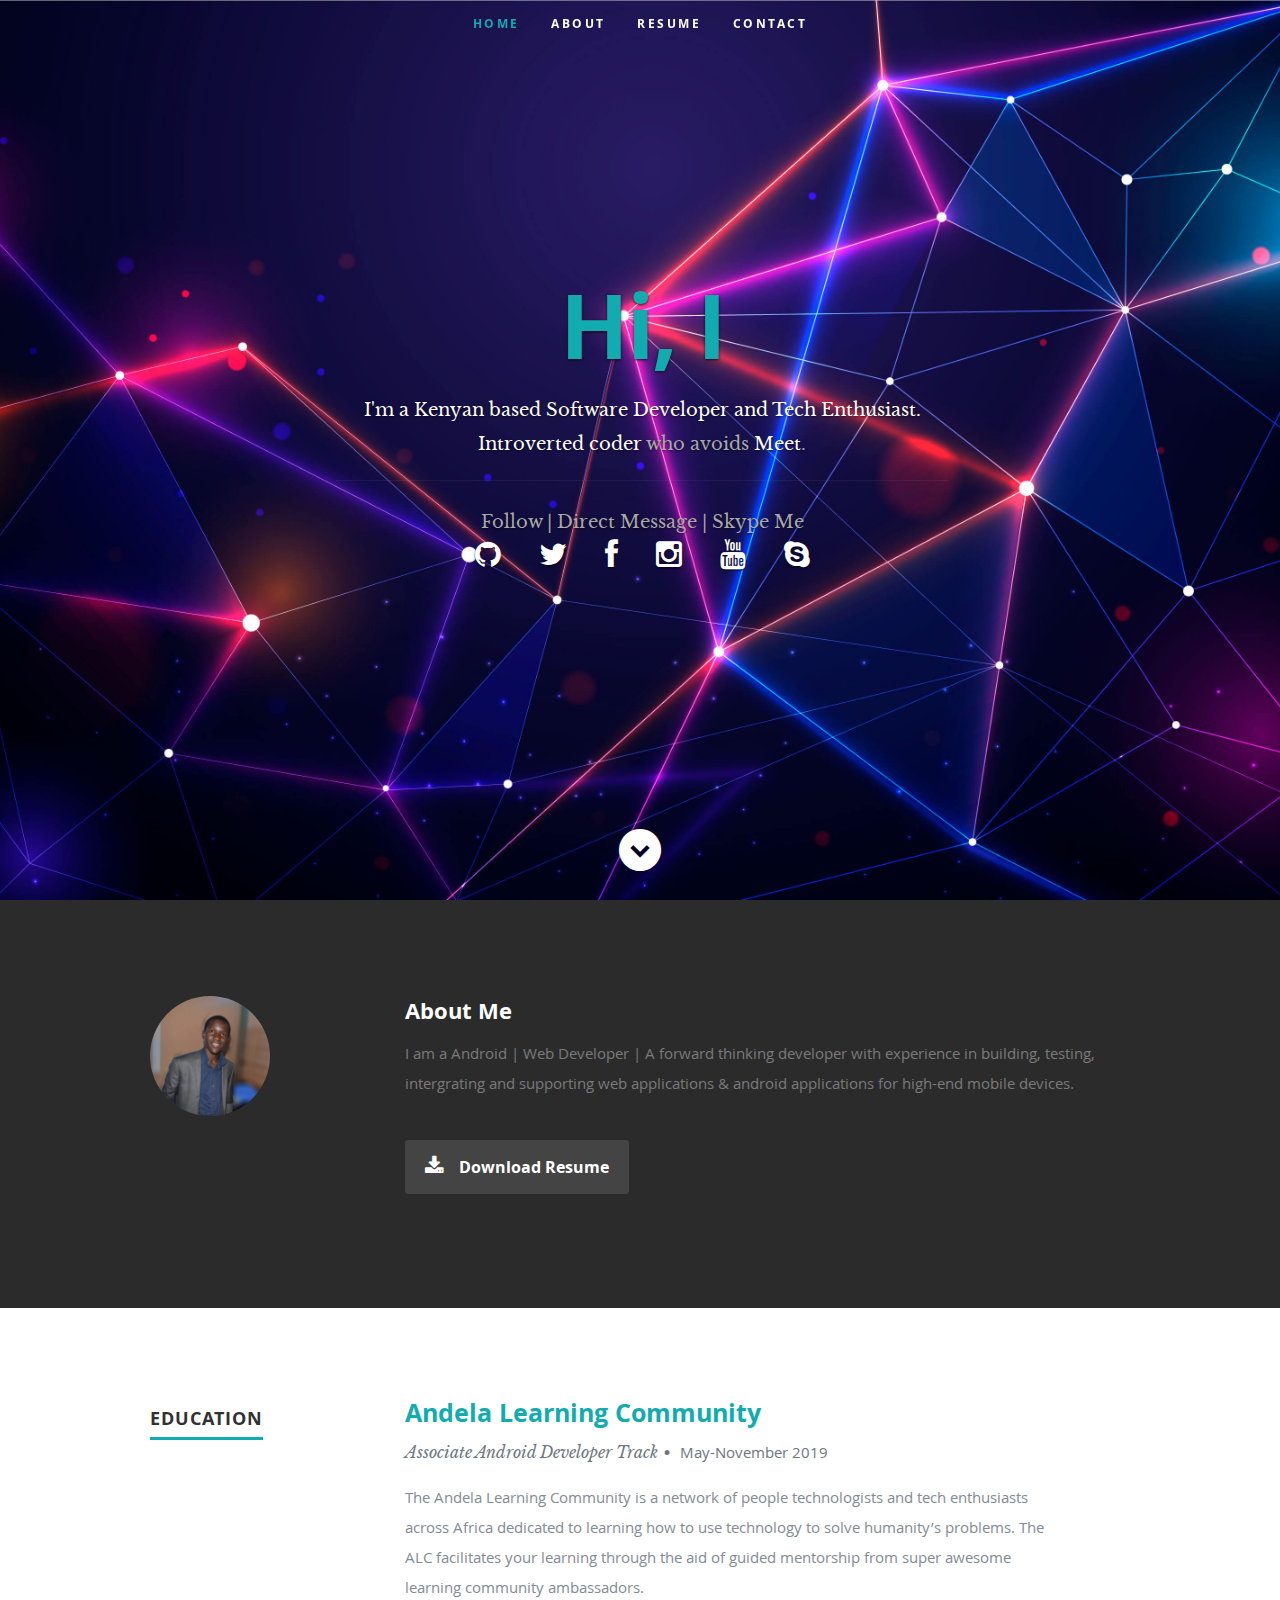
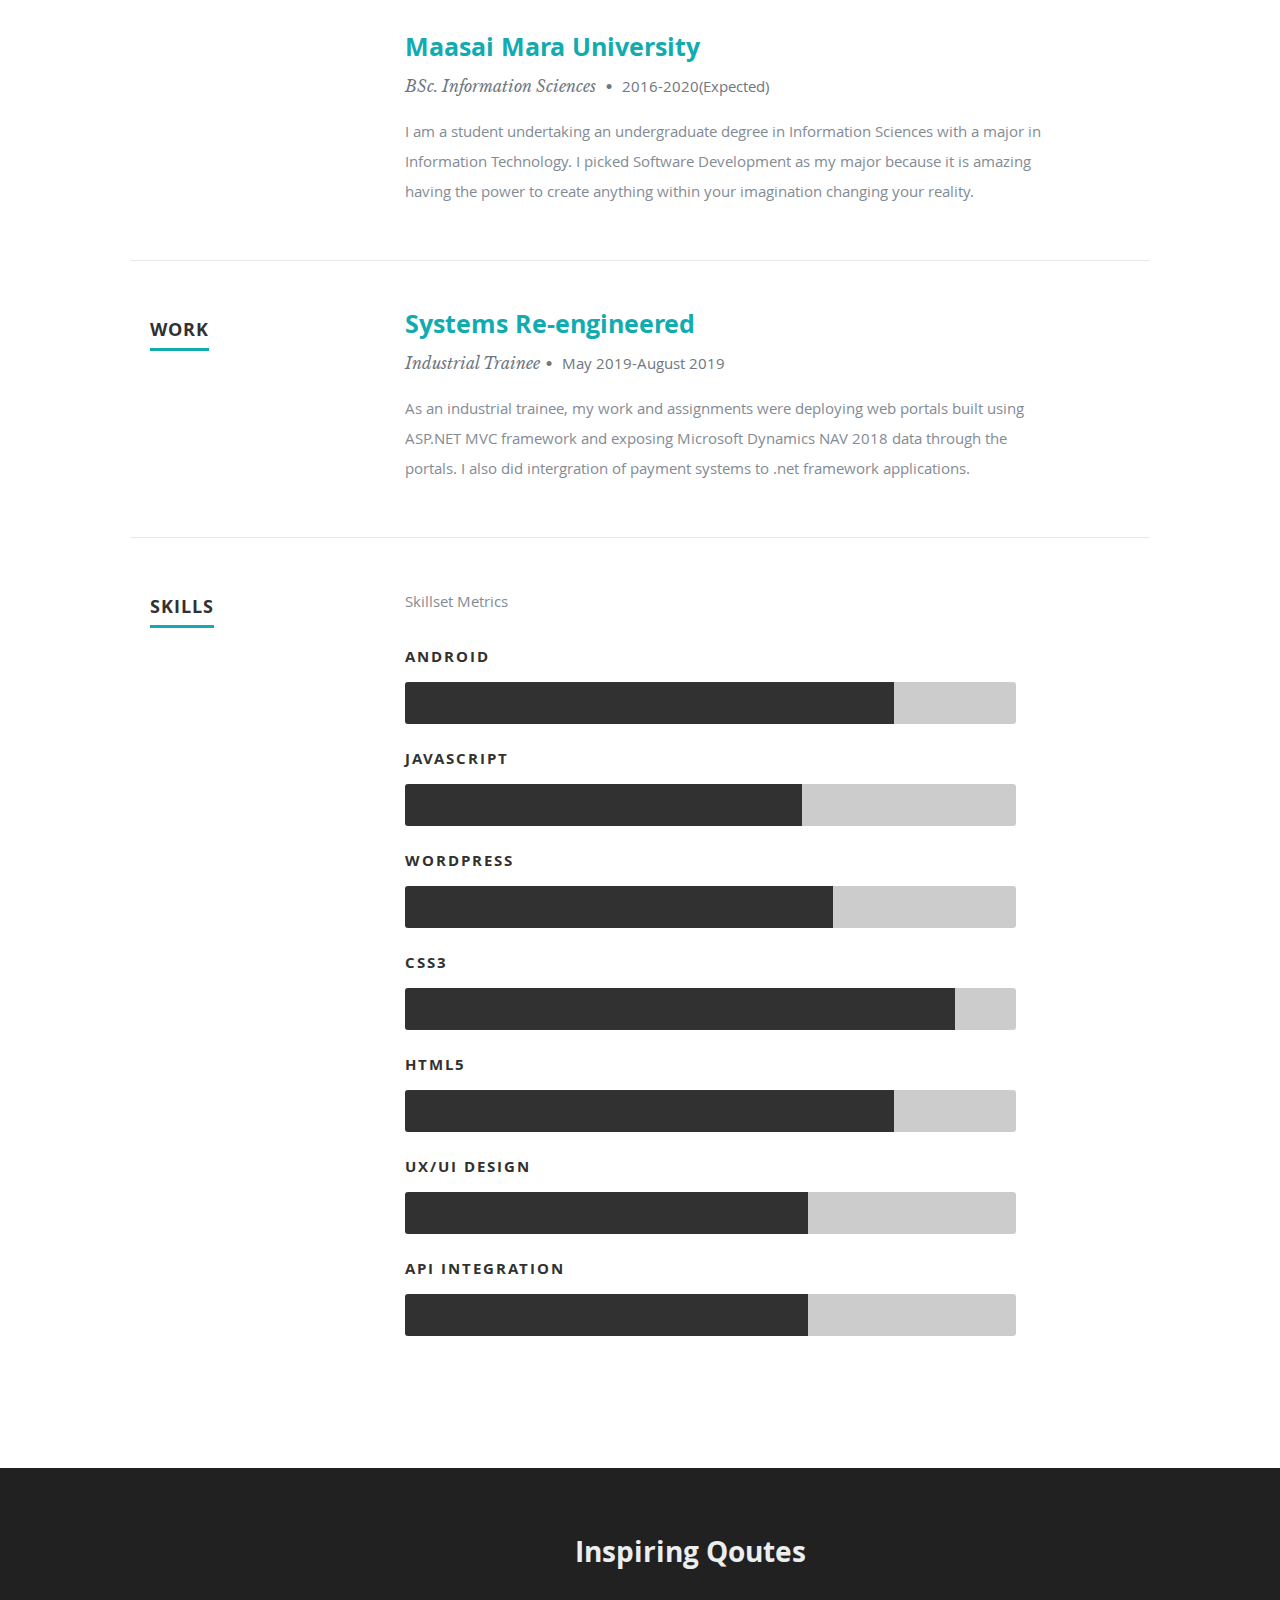
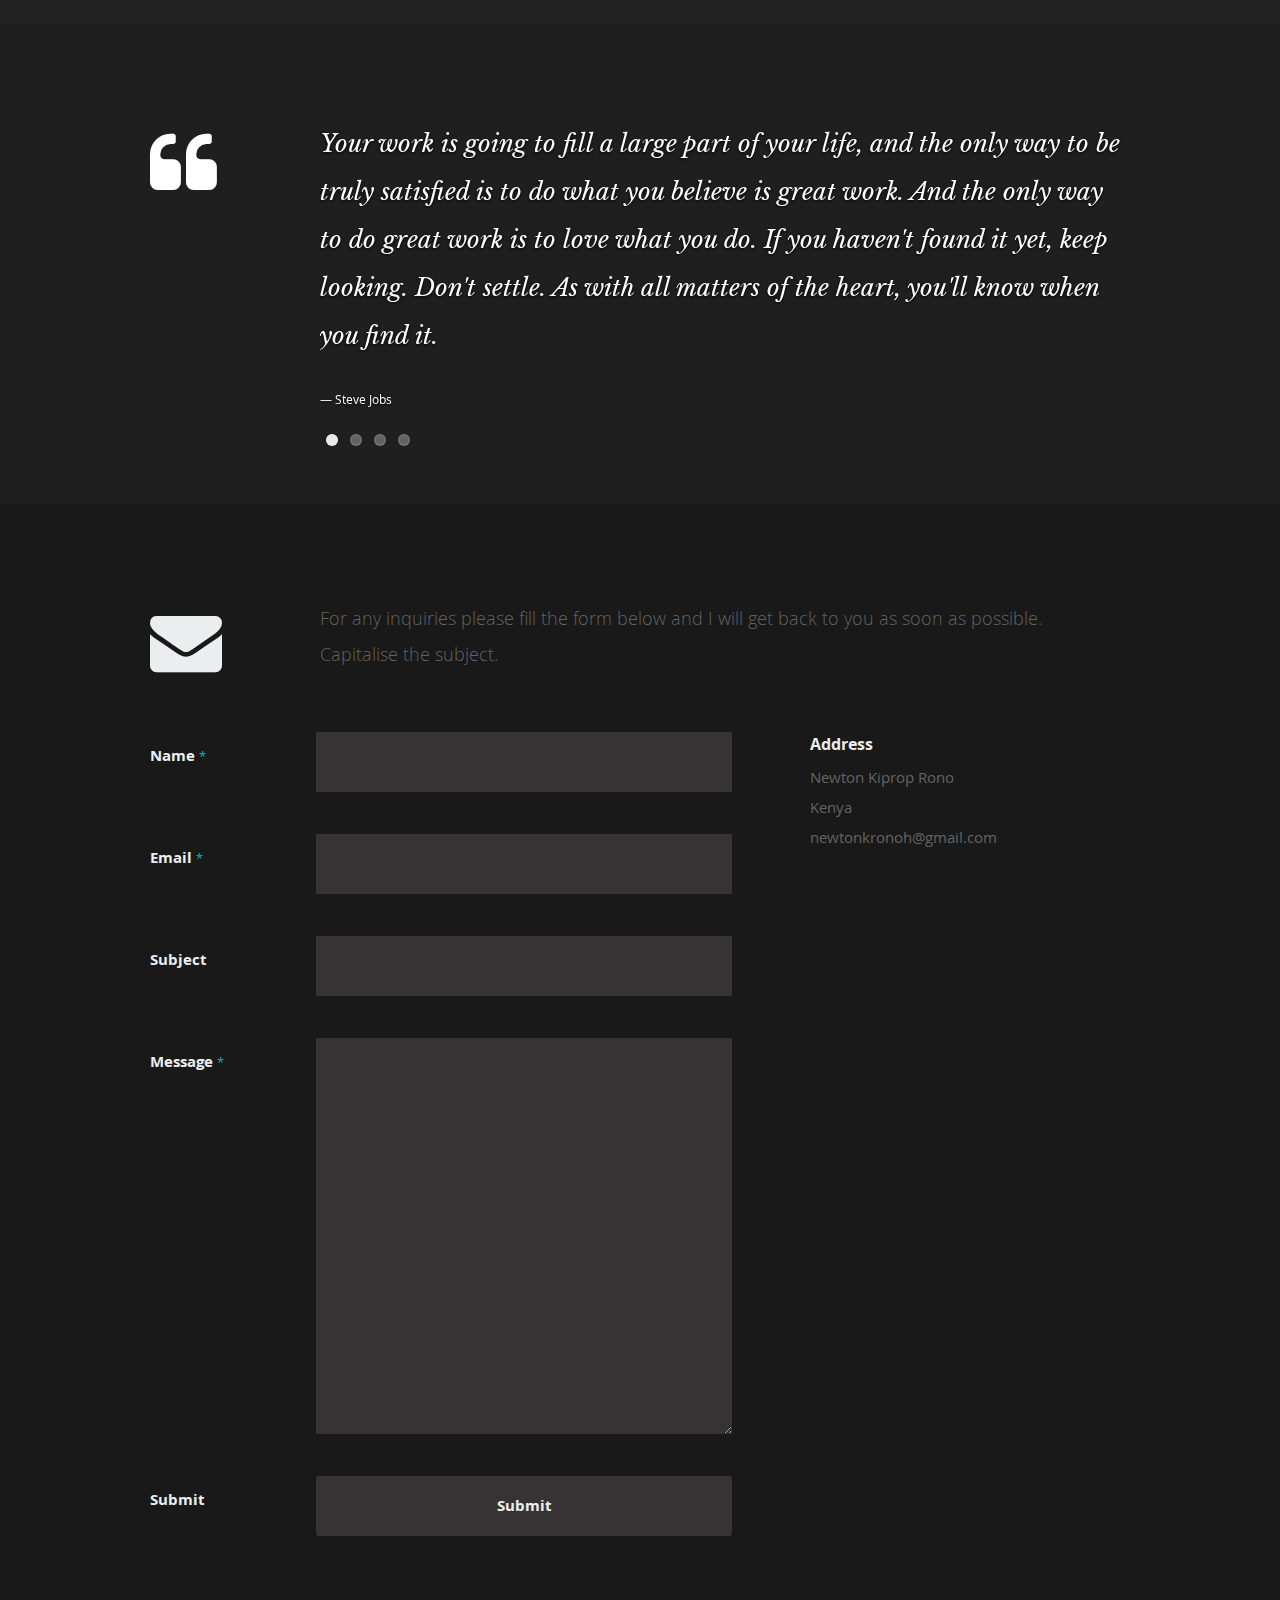
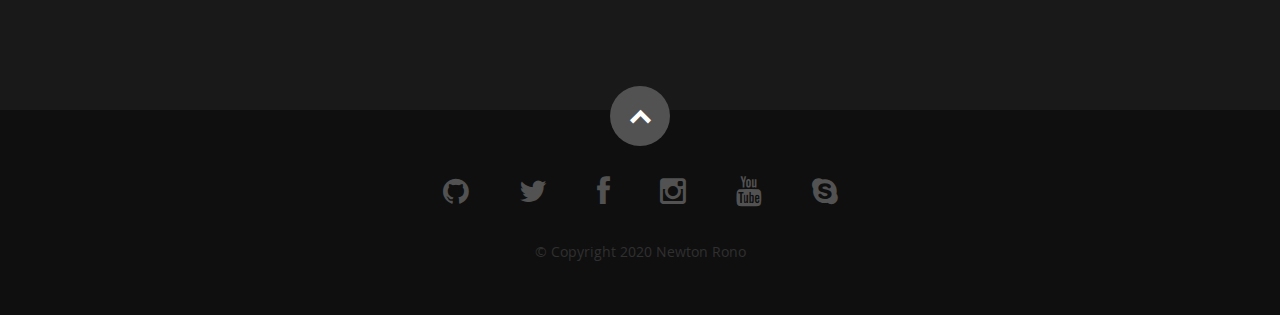
<file: index.html>
<!DOCTYPE html>



<!--[if lt IE 8 ]><html class="no-js ie ie7" lang="en"> <![endif]-->
<!--[if IE 8 ]><html class="no-js ie ie8" lang="en"> <![endif]-->
<!--[if (gte IE 8)|!(IE)]><!--><html class="no-js" lang="en"> <!--<![endif]-->
<head>

	<script data-ad-client="ca-pub-9925540514972759" async src="https://pagead2.googlesyndication.com/pagead/js/adsbygoogle.js"></script>

   <!--- Basic Page Needs
   ================================================== -->
   <meta charset="utf-8">
	<title>NewtonRono</title>
	<meta name="description" content="">
	<meta name="author" content="">

   <!-- Mobile Specific Metas
   ================================================== -->
	<meta name="viewport" content="width=device-width, initial-scale=1, maximum-scale=1">

	<!-- CSS
    ================================================== -->
   <link rel="stylesheet" href="css/default.css">
	<link rel="stylesheet" href="css/layout.css">
   <link rel="stylesheet" href="css/media-queries.css">
   <link rel="stylesheet" href="css/magnific-popup.css">

   <!-- Script
   ================================================== -->
	<script src="js/modernizr.js">


		
	</script>

   <!-- Favicons
	================================================== -->
	<link rel="shortcut icon" href="mylogo.png" >

</head>

<body>

   <!-- Header
   ================================================== -->
   <header id="home">
      <nav id="nav-wrap">

         <a class="mobile-btn" href="#nav-wrap" title="Show navigation">Show navigation</a>
	      <a class="mobile-btn" href="#" title="Hide navigation">Hide navigation</a>

         <ul id="nav" class="nav">
            <li class="current"><a class="smoothscroll" href="#home">Home</a></li>
            <li><a class="smoothscroll" href="#about">About</a></li>
	         <li><a class="smoothscroll" href="#resume">Resume</a></li>
            <li><a class="smoothscroll" href="#contact">Contact</a></li>
         </ul> <!-- end #nav -->

      </nav> <!-- end #nav-wrap -->
                                                
      <div class="row banner">
<!--         <div id="large-header" class="large-header">-->
<!--         <canvas id="demo-canvas"> </canvas>-->

         <div class="banner-text">


            <h1>
  <a href="" class="responsive-headline" data-period="2000" data-type='[ "Hi, I am Newton Rono", "I am a Software Developer.", "A Tech Enthusiast." ]'>
    <span class="wrap"></span>
  </a>
</h1>
             <h3> <span>I'm a Kenyan based</span> <span> Software Developer</span>  <span>and Tech Enthusiast.</span><br>
             <a class="smoothscroll" href="#about">Introverted coder</a>
            who avoids <a class="smoothscroll" href="#about">Meet</a>.</h3>
            <hr/>
            <ul class="social">
            	<h3>Follow | Direct Message | Skype Me</h3>
               <li><a href="http://www.github.com/NewtonRono"><i class="fa fa-github"></i></a></li>
               <li><a href="http://www.twitter.com/NewtonRono_?s=09"><i class="fa fa-twitter"></i></a></li>
               <li><a href="http://www.facebook.com/newton.rono.75"><i class="fa fa-facebook"></i></a></li>
                 <li><a href="http://www.instagram.com/newton_young"><i class="fa fa-instagram"></i></a></li>
                   <li><a href=""><i class="fa fa-youtube"></i></a></li>
               <li><a href="#"><i class="fa fa-skype"></i></a></li>
            </ul>
         </div>
      </div>
               

      <p class="scrolldown">
         <a class="smoothscroll" href="#about"><i class="icon-down-circle"></i></a>
      </p>
       
   </header> <!-- Header End -->


   <!-- About Section
   ================================================== -->
   <section id="about">

      <div class="row">

         <div class="three columns">

            <img class="profile-pic"  src="images/cvpic.jpg" alt="" />

         </div>

         <div class="nine columns main-col">

            <h2>About Me</h2>

            <p>I am a Android | Web Developer | A forward thinking developer with experience in building, testing, intergrating and supporting web applications & android applications for high-end mobile devices.
            </p>

            <div class="row">

               <div class="columns download">
                  <p>

                     <a href="" class="button"><i class="fa fa-download" download></i>Download Resume</a>
                  </p>
               </div>

            </div> <!-- end row -->

         </div> <!-- end .main-col -->

      </div>

   </section> <!-- About Section End-->


   <!-- Resume Section
   ================================================== -->
   <section id="resume">

      <!-- Education
      ----------------------------------------------- -->
      <div class="row education">

         <div class="three columns header-col">
            <h1><span>Education</span></h1>
         </div>

         <div class="nine columns main-col">

            <div class="row item">

               <div class="twelve columns">

                  <h3><a href="emobilis.ac.ke">Andela Learning Community</a></h3>
                  <p class="info">Associate Android Developer Track<span>&bull;</span> <em class="date">May-November 2019</em></p>

                  <p>
The Andela Learning Community is a network of people technologists and tech enthusiasts across Africa dedicated to learning how to use technology to solve humanity’s problems. The ALC facilitates your learning through the aid of guided mentorship from super awesome learning community ambassadors.


                  </p>

               </div>

            </div> <!-- item end -->

            <div class="row item">

               <div class="twelve columns">

                 <h3><a href="http://www.mmarau.ac.ke/">Maasai Mara University</a></h3>
                  <p class="info">BSc. Information Sciences <span>&bull;</span> <em class="date">2016-2020(Expected)</em></p>

                  <p>
                I am a student undertaking an undergraduate degree in Information Sciences with a major in Information Technology. I picked Software Development as my major because it is amazing having the power to create anything within your imagination changing your reality.
                  </p>

               </div>

            </div> <!-- item end -->

         </div> <!-- main-col end -->

      </div> <!-- End Education -->


      <!-- Work
      ----------------------------------------------- -->
      <div class="row work">

         <div class="three columns header-col">
            <h1><span>Work</span></h1>
         </div>

         <div class="nine columns main-col">

            

           
             
   
             
             <div class="row item">

               <div class="twelve columns">

                 <h3><a href="https://sysre.co.ke/">Systems Re-engineered</a></h3> 
                  <p class="info">Industrial Trainee<span>&bull;</span> <em class="date">May 2019-August 2019</em></p>

                  <p>
As an industrial trainee, my work and assignments were deploying web portals built using ASP.NET MVC framework and exposing Microsoft Dynamics NAV 2018 data through the portals. I also did intergration of payment systems to .net framework applications.
                  </p>

               </div>

            </div> <!-- item end -->

         </div> <!-- main-col end -->

      </div> <!-- End Work -->


      <!-- Skills
      ----------------------------------------------- -->
      <div class="row skill">

         <div class="three columns header-col">
            <h1><span>Skills</span></h1>
         </div>

         <div class="nine columns main-col">

            <p>Skillset Metrics
            </p>

				<div class="bars">

				   <ul class="skills">
					   <li><span class="bar-expand photoshop"></span><em>Android</em></li>
                  <li><span class="bar-expand illustrator"></span><em>javascript</em></li>
						<li><span class="bar-expand wordpress"></span><em>Wordpress</em></li>
						<li><span class="bar-expand css"></span><em>CSS3</em></li>
						<li><span class="bar-expand html5"></span><em>HTML5</em></li>
                  <li><span class="bar-expand jquery"></span><em>UX/UI Design</em></li>
                  <li><span class="bar-expand jquery"></span><em>API Integration</em></li>
					</ul>

				</div><!-- end skill-bars -->

			</div> <!-- main-col end -->

      </div> <!-- End skills -->

   </section> <!-- Resume Section End-->


   <!-- Portfolio Section
   ================================================== -->
   


   <!-- Call-To-Action Section
   ================================================== -->
   <section id="call-to-action">

      <div class="row">

         <div class="two columns header-col">

<!--            <h1><span>Hire Me</span></h1>-->

         </div>

         <div class="seven columns">

            <h2>Inspiring Qoutes</h2>
         </div>

      </div>

   </section> <!-- Call-To-Action Section End-->


   <!-- Testimonials Section
   ================================================== -->
   <section id="testimonials">

      <div class="text-container">

         <div class="row">

            <div class="two columns header-col">

               <h1><span>My Favorite Qoutes</span></h1>

            </div>

            <div class="ten columns flex-container">

               <div class="flexslider">

                  <ul class="slides">

                     <li>
                        <blockquote>
                           <p>Your work is going to fill a large part of your life, and the only way to be truly satisfied is
                           to do what you believe is great work. And the only way to do great work is to love what you do.
                           If you haven't found it yet, keep looking. Don't settle. As with all matters of the heart, you'll know when you find it.
                           </p>
                           <cite>Steve Jobs</cite>
                        </blockquote>
                     </li> <!-- slide ends -->

                     <li>
                        <blockquote>
                           <p>I am not a product of my circumstances. I am a product of my decisions. 
                           </p>
                           <cite>–Stephen Covey</cite>
                        </blockquote>
                     </li> <!-- slide ends -->
   <li>
                        <blockquote>
                           <p>Whatever you can do, or dream you can, begin it.  Boldness has genius, power and magic in it. 
                           </p>
                           <cite>–Johann Wolfgang von Goethe</cite>
                        </blockquote>
                     </li> <!-- slide ends -->
   <li>
                        <blockquote>
                           <p>Go confidently in the direction of your dreams.  Live the life you have imagined.
                           </p>
                           <cite> –Henry David Thoreau</cite>
                        </blockquote>
                     </li> <!-- slide ends -->

                  </ul>

               </div> <!-- div.flexslider ends -->

            </div> <!-- div.flex-container ends -->

         </div> <!-- row ends -->

       </div>  <!-- text-container ends -->

   </section> <!-- Testimonials Section End-->


   <!-- Contact Section
   ================================================== -->
   <section id="contact">

         <div class="row section-head">

            <div class="two columns header-col">

               <h1><span>Get In Touch.</span></h1>

            </div>

            <div class="ten columns">

                  <p class="lead">For any inquiries please fill the form below and I will get back to you as soon as possible. Capitalise the subject.
                  </p>

            </div>

         </div>

         <div class="row">

            <div class="eight columns">

               <!-- form -->
               <form action="//formspree.io/newtonkronoh@gmail.com" method="POST"
       id="contactForm" name="contactForm">
					<fieldset>

                  <div>
						   <label for="contactName">Name <span class="required">*</span></label>
						   <input type="text" value="" size="35" id="contactName" name="contactName">
                  </div>

                  <div>
						   <label for="contactEmail">Email <span class="required">*</span></label>
						   <input type="text" value="" name="_replyto" size="35" id="contactEmail" name="contactEmail">
                  </div>

                  <div>
						   <label for="contactSubject">Subject</label>
						   <input type="text" value="" size="35" id="contactSubject" name="contactSubject">
                  </div>

                  <div>
                     <label for="contactMessage">Message <span class="required">*</span></label>
                     <textarea cols="50" rows="15" id="contactMessage" name="contactMessage"></textarea>
                  </div>

                  <div>
                  	 <label for="contactSubmit">Submit</label>
                      <input type="submit" size="35" id="submit">
                     <span id="image-loader">
                        <img alt="" src="images/loader.gif">
                     </span>
                  </div>

					</fieldset>
				   </form> <!-- Form End -->

               <!-- contact-warning -->
               <div id="message-warning"> Error</div>
               <!-- contact-success -->
				   <div id="message-success">
                  <i class="fa fa-check"></i>Your message was sent, thank you!<br>
				   </div>

            </div>


<!--            <aside class="four columns footer-widgets">-->

               <div class="widget widget_contact">

					   <h4>Address</h4>
					   <p class="address">
						   Newton Kiprop Rono<br>
						    Kenya<br>
						   <span>newtonkronoh@gmail.com</span>
					   </p>

				   </div>

<!--               <div class="widget widget_tweets">-->

<!--
                  <h4 class="widget-title">Latest Tweets</h4>

                  <ul id="twitter">
                     <li>
                        <span>
                        This is Photoshop's version  of Lorem Ipsum. Proin gravida nibh vel velit auctor aliquet.
                        Aenean sollicitudin, lorem quis bibendum auctor, nisi elit consequat ipsum
                        <a href="#">http://t.co/CGIrdxIlI3</a>
                        </span>
                        <b><a href="#">2 Days Ago</a></b>
                     </li>
                     <li>
                        <span>
                        Sed ut perspiciatis unde omnis iste natus error sit voluptatem accusantium doloremque laudantium, totam rem aperiam,
                        eaque ipsa quae ab illo inventore veritatis et quasi
                        <a href="#">http://t.co/CGIrdxIlI3</a>
                        </span>
                        <b><a href="#">3 Days Ago</a></b>
                     </li>
                  </ul>
-->

<!--		         </div>-->

<!--            </aside>-->

      </div>

   </section> <!-- Contact Section End-->


   <!-- footer
   ================================================== -->
   <footer>

      <div class="row">

         <div class="twelve columns">

            <ul class="social-links">
  <li><a href="http://www.github.com/NewtonRono"><i class="fa fa-github"></i></a></li>
               <li><a href=""><i class="fa fa-twitter"></i></a></li>
               <li><a href=""><i class="fa fa-facebook"></i></a></li>
                 <li><a href=""><i class="fa fa-instagram"></i></a></li>
                   <li><a href=""><i class="fa fa-youtube"></i></a></li>
               <li><a href="#"><i class="fa fa-skype"></i></a></li>
            </ul>

            <ul class="copyright">
               <li>&copy; Copyright 2020 Newton Rono</li>
                
            </ul>
             

         </div>

         <div id="go-top"><a class="smoothscroll" title="Back to Top" href="#home"><i class="icon-up-open"></i></a></div>

      </div>

 
   </footer> <!-- Footer End-->

   <!-- Java Script
   ================================================== -->
   <script src="http://ajax.googleapis.com/ajax/libs/jquery/1.10.2/jquery.min.js"></script>
   <script>window.jQuery || document.write('<script src="js/jquery-1.10.2.min.js"><\/script>')</script>
   <script type="text/javascript" src="js/jquery-migrate-1.2.1.min.js"></script>

   <script src="js/jquery.flexslider.js"></script>
   <script src="js/waypoints.js"></script>
   <script src="js/jquery.fittext.js"></script>
   <script src="js/magnific-popup.js"></script>
   <script src="js/init.js"></script>
    
    <!--animated header scripts-->
        <script src="js/TweenLite.min.js"></script>
        <script src="js/EasePack.min.js"></script>
        <script src="js/rAF.js"></script>
        <script src="js/demo-3.js"></script>
<!--animated header end-->

</body>

</html>
</file>
<file: css/layout.css>
/*
=====================================================================
*   Ceevee v1.0 Layout Stylesheet
*   url: styleshout.com
*   03-18-2014
=====================================================================

   TOC:
   a. General Styles
   b. Header Styles
   c. About Section
   d. Resume Section
   e. Portfolio Section
   f. Call To Action Section
   g. Testimonials Section
   h. Contact Section
   i. Footer

===================================================================== */

/* ------------------------------------------------------------------ */
/* a. General Styles
/* ------------------------------------------------------------------ */

body { background: #0f0f0f; }

/* ------------------------------------------------------------------ */
/* b. Header Styles
/* ------------------------------------------------------------------ */

header {
   position: relative;
   height: 800px;
   min-height: 500px;
   width: 100%;
   background: #161415 url(../images/bg.jpg) no-repeat top center;
   background-size: cover !important;
	-webkit-background-size: cover !important;
   text-align: center;
   overflow: hidden;
}

/* vertically center banner section */
header:before {
   content: '';
   display: inline-block;
   vertical-align: middle;
   height: 100%;
}
header .banner {
   display: inline-block;
   vertical-align: middle;
   margin: 0 auto;
   width: 85%;
   padding-bottom: 30px;s
   text-align: center;
}

header .banner-text { width: 100%; }
header .banner-text h1 {
   font: 90px/1.1em 'opensans-bold', sans-serif;
   color: #fff;
   letter-spacing: -2px;
   margin: 0 auto 18px auto;
   text-shadow: 0px 1px 3px rgba(0, 0, 0, .8);
}
header .banner-text h3 {
   font: 18px/1.9em 'librebaskerville-regular', serif;
   color: #A8A8A8;
   margin: 0 auto;
   width: 70%;
   text-shadow: 0px 1px 2px rgba(0, 0, 0, .5);
}
header .banner-text h3 span,
header .banner-text h3 a {
   color: #fff;
}
header .banner-text hr {
   width: 60%;
   margin: 18px auto 24px auto;
   border-color: #2F2D2E;
   border-color: rgba(150, 150, 150, .1);
}

/* header social links */
header .social {
   margin: 24px 0;
   padding: 0;
   font-size: 30px;
   text-shadow: 0px 1px 2px rgba(0, 0, 0, .8);
}
header .social li {
   display: inline-block;
   margin: 0 15px;
   padding: 0;
}
header .social li a { color: #fff; }
header .social li a:hover { color: #11ABB0; }

/* scrolldown link */
header .scrolldown a {
   position: absolute;
   bottom: 30px;
   left: 50%;
   margin-left: -29px;
   color: #fff;
   display: block;
   height: 42px;
   width: 42px;
   font-size: 42px;
   line-height: 42px;
   color: #fff;
   border-radius: 100%;

   -webkit-transition: all .3s ease-in-out;
   -moz-transition: all .3s ease-in-out;
   -o-transition: all .3s ease-in-out;
   transition: all .3s ease-in-out;
}
header .scrolldown a:hover { color: #11ABB0; }

/* primary navigation
--------------------------------------------------------------------- */
#nav-wrap ul, #nav-wrap li, #nav-wrap a {
	 margin: 0;
	 padding: 0;
	 border: none;
	 outline: none;
}

/* nav-wrap */
#nav-wrap {
   font: 12px 'opensans-bold', sans-serif;
   width: 100%;
   text-transform: uppercase;
   letter-spacing: 2.5px;
   margin: 0 auto;
   z-index: 100;
   position: fixed;
   left: 0;
   top: 0;
}
.opaque { background-color: #333; }

/* hide toggle button */
#nav-wrap > a.mobile-btn { display: none; }

ul#nav {
   min-height: 48px;
   width: auto;

   /* center align the menu */
   text-align: center;
}
ul#nav li {
   position: relative;
   list-style: none;
   height: 48px;
   display: inline-block;
}

/* Links */
ul#nav li a {

/* 8px padding top + 8px padding bottom + 32px line-height = 48px */

   display: inline-block;
   padding: 8px 13px;
   line-height: 32px;
	text-decoration: none;
   text-align: left;
   color: #fff;

	-webkit-transition: color .2s ease-in-out;
	-moz-transition: color .2s ease-in-out;
	-o-transition: color .2s ease-in-out;
	-ms-transition: color .2s ease-in-out;
	transition: color .2s ease-in-out;
}

ul#nav li a:active { background-color: transparent !important; }
ul#nav li.current a { color: #11ABB0; }


/* ------------------------------------------------------------------ */
/* c. About Section
/* ------------------------------------------------------------------ */

#about {
   background: #2B2B2B;
   padding-top: 96px;
   padding-bottom: 66px;
   overflow: hidden;
}

#about a, #about a:visited  { color: #fff; }
#about a:hover, #about a:focus { color: #11ABB0; }

#about h2 {
   font: 22px/30px 'opensans-bold', sans-serif;
   color: #fff;
   margin-bottom: 12px;
}
#about p {
   line-height: 30px;
   color: #7A7A7A;
}
#about .profile-pic {
   position: relative;
   width: 120px;
   height: 120px;
   border-radius: 100%;
}
#about .contact-details { width: 41.66667%; }
#about .download {
   width: 58.33333%;
   padding-top: 6px;
}
#about .main-col { padding-right: 5%; }
#about .download .button {
   margin-top: 6px;
   background: #444;
}
#about .download .button:hover {
   background: #fff;
   color: #2B2B2B;
}
#about .download .button i {
   margin-right: 15px;
   font-size: 20px;
}


/* ------------------------------------------------------------------ */
/* d. Resume Section
/* ------------------------------------------------------------------ */

#resume {
   background: #fff;
   padding-top: 90px;
   padding-bottom: 72px;
   overflow: hidden;
}

#resume a, #resume a:visited  { color: #11ABB0; }
#resume a:hover, #resume a:focus { color: #313131; }

#resume h1 {
   font: 18px/24px 'opensans-bold', sans-serif;
   text-transform: uppercase;
   letter-spacing: 1px;
}
#resume h1 span {
   border-bottom: 3px solid #11ABB0;
   padding-bottom: 6px;
}
#resume h3 {
   font: 25px/30px 'opensans-bold', sans-serif;
}

#resume .header-col { padding-top: 9px; }
#resume .main-col { padding-right: 10%; }

.education, .work {
   margin-bottom: 48px;
   padding-bottom: 24px;
   border-bottom: 1px solid #E8E8E8;
}
#resume .info {
   font: 16px/24px 'librebaskerville-italic', serif;
   color: #6E7881;
   margin-bottom: 18px;
   margin-top: 9px;
}
#resume .info span {
   margin-right: 5px;
   margin-left: 5px;
}
#resume .date {
   font: 15px/24px 'opensans-regular', sans-serif;
   margin-top: 6px;
}

/*----------------------------------------------*/
/*	Skill Bars
/*----------------------------------------------*/

.bars {
	width: 95%;
	float: left;
	padding: 0;
	text-align: left;
}
.bars .skills {
  	margin-top: 36px;
   list-style: none;
}
.bars li {
   position: relative;
  	margin-bottom: 60px;
  	background: #ccc;
  	height: 42px;
  	border-radius: 3px;
}
.bars li em {
	font: 15px 'opensans-bold', sans-serif;
   color: #313131;
	text-transform: uppercase;
   letter-spacing: 2px;
	font-weight: normal;
   position: relative;
	top: -36px;
}
.bar-expand {
   position: absolute;
   left: 0;
   top: 0;

   margin: 0;
   padding-right: 24px;
  	background: #313131;
   display: inline-block;
  	height: 42px;
   line-height: 42px;
   border-radius: 3px 0 0 3px;
}

.photoshop {
  	width: 80%;
  	-moz-animation: photoshop 2s ease;
  	-webkit-animation: photoshop 2s ease;
}
.illustrator {
  	width: 65%;
  	-moz-animation: illustrator 2s ease;
  	-webkit-animation: illustrator 2s ease;
}
.wordpress {
  	width: 70%;
  	-moz-animation: wordpress 2s ease;
  	-webkit-animation: wordpress 2s ease;
}
.css {
  	width: 90%;
  	-moz-animation: css 2s ease;
  	-webkit-animation: css 2s ease;
}
.html5 {
  	width: 80%;
  	-moz-animation: html5 2s ease;
  	-webkit-animation: html5 2s ease;
}
.jquery {
  	width: 66%;
  	-moz-animation: jquery 2s ease;
  	-webkit-animation: jquery 2s ease;
}

@-moz-keyframes photoshop {
  0%   { width: 0px;  }
  100% { width: 60%;  }
}
@-moz-keyframes illustrator {
  0%   { width: 0px;  }
  100% { width: 55%;  }
}
@-moz-keyframes wordpress {
  0%   { width: 0px;  }
  100% { width: 50%;  }
}
@-moz-keyframes css {
  0%   { width: 0px;  }
  100% { width: 90%;  }
}
@-moz-keyframes html5 {
  0%   { width: 0px;  }
  100% { width: 80%;  }
}
@-moz-keyframes jquery {
  0%   { width: 0px;  }
  100% { width: 50%;  }
}

@-webkit-keyframes photoshop {
  0%   { width: 0px;  }
  100% { width: 60%;  }
}
@-webkit-keyframes illustrator {
  0%   { width: 0px;  }
  100% { width: 55%;  }
}
@-webkit-keyframes wordpress {
  0%   { width: 0px;  }
  100% { width: 50%;  }
}
@-webkit-keyframes css {
  0%   { width: 0px;  }
  100% { width: 90%;  }
}
@-webkit-keyframes html5 {
  0%   { width: 0px;  }
  100% { width: 80%;  }
}
@-webkit-keyframes jquery {
  0%   { width: 0px;  }
  100% { width: 50%;  }
}

/* ------------------------------------------------------------------ */
/* e. Portfolio Section
/* ------------------------------------------------------------------ */

#portfolio {
   background: #ebeeee;
   padding-top: 90px;
   padding-bottom: 60px;
}
#portfolio h1 {
   font: 15px/24px 'opensans-semibold', sans-serif;
   text-transform: uppercase;
   letter-spacing: 1px;
   text-align: center;
   margin-bottom: 48px;
   color: #95A3A3;
}

/* Portfolio Content */
#portfolio-wrapper .columns { margin-bottom: 36px; }
.portfolio-item .item-wrap {
   background: #fff;
   overflow: hidden;
   position: relative;

   -webkit-transition: all 0.3s ease-in-out;
	-moz-transition: all 0.3s ease-in-out;
	-o-transition: all 0.3s ease-in-out;
	-ms-transition: all 0.3s ease-in-out;
	transition: all 0.3s ease-in-out;
}
.portfolio-item .item-wrap a {
   display: block;
   cursor: pointer;
}

/* overlay */
.portfolio-item .item-wrap .overlay {
   position: absolute;
   left: 0;
   top: 0;
   width: 100%;
   height: 100%;

	opacity: 0;
	-moz-opacity: 0;
	filter:alpha(opacity=0);

   -webkit-transition: opacity 0.3s ease-in-out;
	-moz-transition: opacity 0.3s ease-in-out;
	-o-transition: opacity 0.3s ease-in-out;
	transition: opacity 0.3s ease-in-out;

   background: url(../images/overlay-bg.png) repeat;
}
.portfolio-item .item-wrap .link-icon {
   display: block;
   color: #fff;
   height: 30px;
   width: 30px;
   font-size: 18px;
   line-height: 30px;
   text-align: center;

   opacity: 0;
	-moz-opacity: 0;
	filter:alpha(opacity=0);

   -webkit-transition: opacity 0.3s ease-in-out;
	-moz-transition: opacity 0.3s ease-in-out;
	-o-transition: opacity 0.3s ease-in-out;
	transition: opacity 0.3s ease-in-out;

   position: absolute;
   top: 50%;
   left: 50%;
   margin-left: -15px;
   margin-top: -15px;
}
.portfolio-item .item-wrap img {
   vertical-align: bottom;
}
.portfolio-item .portfolio-item-meta { padding: 18px }
.portfolio-item .portfolio-item-meta h5 {
   font: 14px/21px 'opensans-bold', sans-serif;
   color: #fff;
}
.portfolio-item .portfolio-item-meta p {
   font: 12px/18px 'opensans-light', sans-serif;
   color: #c6c7c7;
   margin-bottom: 0;
}

/* on hover */
.portfolio-item:hover .overlay {
	opacity: 1;
	-moz-opacity: 1;
	filter:alpha(opacity=100);
}
.portfolio-item:hover .link-icon {
   opacity: 1;
	-moz-opacity: 1;
	filter:alpha(opacity=100);
}

/* popup modal */
.popup-modal {
	max-width: 550px;
	background: #fff;
	position: relative;
	margin: 0 auto;
}
.popup-modal .description-box { padding: 12px 36px 18px 36px; }
.popup-modal .description-box h4 {
   font: 15px/24px 'opensans-bold', sans-serif;
	margin-bottom: 12px;
   color: #111;
}
.popup-modal .description-box p {
	font: 14px/24px 'opensans-regular', sans-serif;
   color: #A1A1A1;
   margin-bottom: 12px;
}
.popup-modal .description-box .categories {
   font: 11px/21px 'opensans-light', sans-serif;
   color: #A1A1A1;
   text-transform: uppercase;
   letter-spacing: 2px;
   display: block;
   text-align: left;
}
.popup-modal .description-box .categories i {
   margin-right: 8px;
}
.popup-modal .link-box {
   padding: 18px 36px;
   background: #111;
   text-align: left;
}
.popup-modal .link-box a {
   color: #fff;
	font: 11px/21px 'opensans-bold', sans-serif;
	text-transform: uppercase;
   letter-spacing: 3px;
   cursor: pointer;
}
.popup-modal a:hover {	color: #00CCCC; }
.popup-modal a.popup-modal-dismiss { margin-left: 24px; }


/* fadein/fadeout effect for modal popup
/* ------------------------------------------------------------------ */

/* content at start */
.mfp-fade.mfp-wrap .mfp-content .popup-modal {
   opacity: 0;
   -webkit-transition: all 200ms ease-in-out;
	-moz-transition: all 200ms ease-in-out;
	-o-transition: all 200ms ease-in-out;
	-ms-transition: all 200ms ease-in-out;
   transition: all 200ms ease-in-out;
}
/* content fadein */
.mfp-fade.mfp-wrap.mfp-ready .mfp-content .popup-modal {
   opacity: 1;
}
/* content fadeout */
.mfp-fade.mfp-wrap.mfp-removing .mfp-content .popup-modal {
   opacity: 0;
}

/* ------------------------------------------------------------------ */
/* f. Call To Action Section
/* ------------------------------------------------------------------ */

#call-to-action {
   background: #212121;
   padding-top: 66px;
   padding-bottom: 48px;
}
#call-to-action h1 {
   font: 18px/24px 'opensans-bold', sans-serif;
   text-transform: uppercase;
   letter-spacing: 3px;
   color: #fff;
}
#call-to-action h1 span { display: none; }
#call-to-action .header-col h1:before {
   font-family: 'FontAwesome';
   content: "\f0ac";
	padding-right: 10px;
	font-size: 72px;
   line-height: 72px;
   text-align: left;
   float: left;
   color: #fff;
}
#call-to-action .action {
   margin-top: 12px;
}
#call-to-action h2 {
   font: 28px/36px 'opensans-bold', sans-serif;
   color: #EBEEEE;
   margin-bottom: 6px;
}
#call-to-action h2 a {
   color: inherit;
}
#call-to-action p {
   color: #636363;
   font-size: 17px;
}
/*#
call-to-action .button {
	color:#fff;
   background: #0D0D0D;
}
*/
#call-to-action .button:hover,
#call-to-action .button:active {
   background: #FFFFFF;
   color: #0D0D0D;
}
#call-to-action p span {
	font-family: 'opensans-semibold', sans-serif; 
	color: #D8D8D8;
}

/* ------------------------------------------------------------------
/* g. Testimonials
/* ------------------------------------------------------------------ */

#testimonials {
   background: #1F1F1F url(../images/testimonials-bg.jpg) no-repeat center center;
   background-size: cover !important;
	-webkit-background-size: cover !important;
   background-attachment: fixed;

   position: relative;
   min-height: 200px;
   width: 100%;
   overflow: hidden;
}
#testimonials .text-container {
   padding-top: 96px;
   padding-bottom: 66px;
}
#testimonials h1 {
   font: 18px/24px 'opensans-bold', sans-serif;   
   text-transform: uppercase;
   letter-spacing: 3px;
   color: #fff;
}
#testimonials h1 span { display: none; }
#testimonials .header-col { padding-top: 9px; }
#testimonials .header-col h1:before {
   font-family: 'FontAwesome';
   content: "\f10d";
	padding-right: 10px;
	font-size: 72px;
   line-height: 72px;
   text-align: left;
   float: left;
   color: #fff;
}

/*	Blockquotes */
#testimonials blockquote {
   margin: 0 0px 30px 0px;
   padding-left: 0;
   position: relative;
   text-shadow: 0px 1px 3px rgba(0, 0, 0, 1);
}
#testimonials blockquote:before { content: none; }
#testimonials blockquote p {
   font-family: 'librebaskerville-italic', serif;
   padding: 0;
   font-size: 24px;
   line-height: 48px;
   color: #fff
}
#testimonials blockquote cite {
   display: block;
   font-size: 12px;
   font-style: normal;
   line-height: 18px;
   color: #fff;
}
#testimonials blockquote cite:before { content: "\2014 \0020"; }
#testimonials blockquote cite a,
#testimonials blockquote cite a:visited { color: #8B9798; border: none }

/* Flex Slider
/* ------------------------------------------------------------------ */

/* Reset */
.flexslider a:active,
.flexslider a:focus  { outline: none; }
.slides,
.flex-control-nav,
.flex-direction-nav { margin: 0; padding: 0; list-style: none; }
.slides li { margin: 0; padding: 0;}

/* Necessary Styles */
.flexslider {
   position: relative;
   zoom: 1;
   margin: 0;
   padding: 0;
}
.flexslider .slides { zoom: 1; }
.flexslider .slides > li { position: relative; }

/* Hide the slides before the JS is loaded. Avoids image jumping */
.flexslider .slides > li { display: none; -webkit-backface-visibility: hidden; }
/* Suggested container for slide animation setups. Can replace this with your own */
.flex-container { zoom: 1; position: relative; }

/* Clearfix for .slides */
.slides:before,
.slides:after {
   content: " ";
   display: table;
}
.slides:after {
   clear: both;
}

/* No JavaScript Fallback */
/* If you are not using another script, such as Modernizr, make sure you
 * include js that eliminates this class on page load */
.no-js .slides > li:first-child { display: block; }

/* Slider Styles */
.slides { zoom: 1; }
.slides > li {
   /*margin-right: 5px; */
   overflow: hidden;
}

/* Control Nav */
.flex-control-nav {
    width: 100%;
    position: absolute;
    bottom: -20px;
    text-align: left;
}
.flex-control-nav li {
    margin: 0 6px;
    display: inline-block;
    zoom: 1;
    *display: inline;
}
.flex-control-paging li a {
    width: 12px;
    height: 12px;
    display: block;
    background: #ddd;
    background: rgba(255, 255, 255, .3);
    cursor: pointer;
    text-indent: -9999px;
    -webkit-border-radius: 20px;
    -moz-border-radius: 20px;
    -o-border-radius: 20px;
    border-radius: 20px;
    box-shadow: inset 0 0 3px rgba(255, 255, 255, .3);
}
.flex-control-paging li a:hover {
    background: #CCC;
    background: rgba(255, 255, 255, .7);
}
.flex-control-paging li a.flex-active {
    background: #fff;
    background: rgba(255, 255, 255, .9);
    cursor: default;
}

/* ------------------------------------------------------------------ */
/* h. Contact Section
/* ------------------------------------------------------------------ */

#contact {
   background: #191919;
   padding-top: 96px;
   padding-bottom: 102px;
   color: #636363;
}
#contact .section-head { margin-bottom: 42px; }

#contact a, #contact a:visited  { color: #11ABB0; }
#contact a:hover, #contact a:focus { color: #fff; }

#contact h1 {
   font: 18px/24px 'opensans-bold', sans-serif;
   text-transform: uppercase;
   letter-spacing: 3px;
   color: #EBEEEE;
   margin-bottom: 6px;
}
#contact h1 span { display: none; }
#contact h1:before {
   font-family: 'FontAwesome';
   content: "\f0e0";
	padding-right: 10px;
	font-size: 72px;
   line-height: 72px;
   text-align: left;
   float: left;
   color: #ebeeee;
}

#contact h4 {
   font: 16px/24px 'opensans-bold', sans-serif;
   color: #EBEEEE;
   margin-bottom: 6px;
}
#contact p.lead {
   font: 18px/36px 'opensans-light', sans-serif;
   padding-right: 3%;
}
#contact .header-col { padding-top: 6px; }


/* contact form */
#contact form { margin-bottom: 30px; }
#contact label {
   font: 15px/24px 'opensans-bold', sans-serif;
   margin: 12px 0;
   color: #EBEEEE;
	display: inline-block;
	float: left;
   width: 26%;
}
#contact input,
#contact textarea,
#contact select {
   padding: 18px 20px;
	color: #eee;
	background: #373233;
	margin-bottom: 42px;
	border: 0;
  

   font-size: 15px;
   line-height: 24px;
   width: 65%;
}
#contact input:focus,
#contact textarea:focus,
#contact select:focus {
	color: #fff;
	background-color: #11ABB0;
}
#contact button.submit {
	text-transform: uppercase;
	letter-spacing: 3px;
	color:#fff;
   background: #11ABB0;
	border: none;
   cursor: pointer;
   height: auto;
   display: inline-block;
	border-radius: 3px;
   margin-left: 26%;
}
#contact button.submit:hover {
	color: #11ABB0;
	background: #fff;
}
#contact span.required {
	color: #11ABB0;
	font-size: 13px;
}
#message-warning, #message-success {
   display: none;
	background: #0F0F0F;
	padding: 24px 24px;
	margin-bottom: 36px;
   width: 65%;
   margin-left: 26%;
}
#message-warning { color: #D72828; }
#message-success { color: #11ABB0; }

#message-warning i,
#message-success i {
   margin-right: 10px;
}
#image-loader {
   display: none;
   position: relative;
   left: 18px;
   top: 17px;
}


/* Twitter Feed */
#twitter {
   margin-top: 12px;
   padding: 0;
}
#twitter li {
   margin: 6px 0px 12px 0;
   line-height: 30px;
}
#twitter li span {
   display: block;
}
#twitter li b a {
   font: 13px/36px 'opensans-regular', Sans-serif;
   color: #474747 !important;
   border: none;
}


/* ------------------------------------------------------------------ */
/* i. Footer
/* ------------------------------------------------------------------ */

footer {
   padding-top: 48px;
   margin-bottom: 48px;
   color: #303030;
   font-size: 14px;
   text-align: center;
   position: relative;
}

footer a, footer a:visited { color: #525252; }
footer a:hover, footer a:focus { color: #fff; }

/* copyright */
footer .copyright {
    margin: 0;
    padding: 0;
 }
footer .copyright li {
    display: inline-block;
    margin: 0;
    padding: 0;
    line-height: 24px;
}
.ie footer .copyright li {
   display: inline;
}
footer .copyright li:before {
    content: "\2022";
    padding-left: 10px;
    padding-right: 10px;
    color: #095153;
}
footer .copyright  li:first-child:before {
    display: none;
}

/* social links */
footer .social-links {
   margin: 18px 0 30px 0;
   padding: 0;
   font-size: 30px;
}
footer .social-links li {
    display: inline-block;
    margin: 0;
    padding: 0;
    margin-left: 42px;
    color: #F06000;
}

footer .social-links li:first-child { margin-left: 0; }

/* Go To Top Button */
#go-top {
	position: absolute;
	top: -24px;
   left: 50%;
   margin-left: -30px;
}
#go-top a {
	text-decoration: none;
	border: 0 none;
	display: block;
	width: 60px;
	height: 60px;
	background-color: #525252;

	-webkit-transition: all 0.2s ease-in-out;
   -moz-transition: all 0.2s ease-in-out;
   -o-transition: all 0.2s ease-in-out;
   -ms-transition: all 0.2s ease-in-out;
   transition: all 0.2s ease-in-out;

   color: #fff;
   font-size: 21px;
   line-height: 60px;
 	border-radius: 100%;
}
#go-top a:hover { background-color: #0F9095; }
</file>
<file: css/media-queries.css>
/* ==================================================================

*   Ceevee Media Queries
*   url: styleshout.com
*   03-18-2014

/* ================================================================== */


/* screenwidth less than 1024px
--------------------------------------------------------------------- */
@media only screen and (max-width: 1024px) {

    /* header styles
   ------------------------------------------------------------------ */
   header .banner-text h1 {
      font: 80px/1.1em 'opensans-bold', sans-serif;
      letter-spacing: -1px;
      margin: 0 auto 12px auto;
   }

}

/* screenwidth less than 900px
--------------------------------------------------------------------- */
@media only screen and (max-width: 900px) {

    /* header styles
   ------------------------------------------------------------------ */
   header .banner { padding-bottom: 12px; }
   header .banner-text h1 {
      font: 78px/1.1em 'opensans-bold', sans-serif;
      letter-spacing: -1px;      
   }
   header .banner-text h3 {
      font: 17px/1.9em 'librebaskerville-regular', serif;
      width: 80%;
   }
   header .banner-text hr {
      width: 65%;
      margin: 12px auto;
   }
   #contact select{
      margin-right: 260px;
   }
   /* nav-wrap */
   #nav-wrap {
      font: 11px 'opensans-bold', sans-serif;
      letter-spacing: 1.5px;
   }


   /* About Section
   ------------------------------------------------------------------- */
   #about .profile-pic {
      width: 564px;
      height: 1200px;
      margin-left: 12px;
   }
   #about .contact-details { width: 50%; }
   #about .download { width: 50%; }

   /* Resume Section
   ------------------------------------------------------------------- */
   #resume h1 { font: 16px/24px 'opensans-bold', sans-serif; }
   #resume .main-col { padding-right: 5%; }   

   /* Testimonials Section
   ------------------------------------------------------------------- */
   #testimonials .header-col h1:before {
      font-size: 66px;
      line-height: 66px;
   }
   #testimonials blockquote p {
      font-size: 22px;
      line-height: 46px;      
   }

    /* Call to Action Section
   ------------------------------------------------------------------- */
   #call-to-action .header-col h1:before {
      font-size: 66px;
      line-height: 66px;
   }

   /* Contact Section
   ------------------------------------------------------------------- */
   #contact .section-head { margin-bottom: 30px; }
   #contact .header-col h1:before {
      font-size: 66px;
      line-height: 66px;
   }
   #contact .section-head p.lead { font: 17px/33px opensans-light, sans-serif; }


}

/* mobile wide/smaller tablets
---------------------------------------------------------------------- */

@media only screen and (max-width: 767px) {

   /* mobile navigation
   -------------------------------------------------------------------- */
   #nav-wrap {
      font: 12px 'opensans-bold', sans-serif;
      background: transparent !important;
      letter-spacing: 1.5px;  
      width: auto;
      position: fixed;
      top: 0;
      right: 0;
   }
   #nav-wrap > a {
	   width: 48px;
		height: 48px;
		text-align: left;
		background-color: #11ABB0;
		position: relative;
      border: none;
      float: right;

      font: 0/0 a;
      text-shadow: none;
      color: transparent;

      position: relative;
      top: 0px;
      right: 30px;
   }

	#nav-wrap > a:before,
   #nav-wrap > a:after {
	   position: absolute;
		border: 2px solid #fff;
		top: 35%;
		left: 25%;
		right: 25%;
		content: '';
	}
   #nav-wrap > a:after { top: 60%; }

   /* toggle buttons */
	#nav-wrap:not( :target ) > a:first-of-type,
	#nav-wrap:target > a:last-of-type  {
	   display: block;
	}

   /* hide menu panel */
   #nav-wrap ul#nav {
      height: auto;
		display: none;
      clear: both;
      width: auto; 
      float: right;     

      position: relative;
      top: 12px;
      right: 0;
   }

   /* display menu panels */
	#nav-wrap:target > ul#nav	{
	   display: block;
      padding: 30px 20px 48px 20px;
      background: #1f2024;
      margin: 0 30px;
      clear: both;
   }

   ul#nav li {
      display: block;
      height: auto;      
      margin: 0 auto; 
      padding: 0 4%;           
      text-align: left;
      border-bottom: 1px solid #2D2E34;
      border-bottom-style: dotted; 
   }
  
   ul#nav li a {  
      display: block;    
      margin: 0;
      padding: 0;      
      margin: 12px 0; 
      line-height: 16px; /* reset line-height from 48px */
      border: none;
   }  


   /* Header Styles
   -------------------------------------------------------------------- */
   header .banner {
      padding-bottom: 12px;
      padding-top: 6px;
   }
   header .banner-text h1 { font: 68px/1.1em 'opensans-bold', sans-serif; }
   header .banner-text h3 {
      font: 16px/1.9em 'librebaskerville-regular', serif;
      width: 85%;
   }
   header .banner-text hr {
      width: 80%;
      margin: 18px auto;
   }

   /* header social links */
   header .social {
      margin: 18px 0 24px 0;
      font-size: 24px;
      line-height: 36px;      
   }
   header .social li { margin: 0 10px; }

    /* scrolldown link */
   header .scrolldown { display: none; }


   /* About Section
   -------------------------------------------------------------------- */
   #about .profile-pic { display: none; }
   #about .download .button {
      width: 100%;
      text-align: center;
      padding: 15px 20px;
   }
   #about .main-col { padding-right: 30px; }


   /* Resume Section
   --------------------------------------------------------------------- */
   #resume .header-col {
      padding-top: 0;
      margin-bottom: 48px;
      text-align: center;
   }
   #resume h1 { letter-spacing: 3px; }
   #resume .main-col { padding-right: 30px; }
   #resume h3, #resume .info { text-align: center; }
      
   .bars { width: 100%; }


   /* Call To Action Section
   /* ----------------------------------------------------------------- */
   #call-to-action { text-align: center; }
   #call-to-action h1 {
      font: 16px/24px 'opensans-bold', sans-serif;
      text-align: center;
      margin-bottom: 30px;
      text-shadow: 0px 1px 3px rgba(0, 0, 0, 1);
   }
   #call-to-action h1 span { display: block; }
   #call-to-action .header-col h1:before { content: none; }
   #call-to-action p { font-size: 15px; }


   /* Portfolio Section
   /* ----------------------------------------------------------------- */
   #portfolio-wrapper .columns { margin-bottom: 40px; }
   .popup-modal {	max-width: 85%; }


   /* Testimonials Section
   ----------------------------------------------------------------------- */
   #testimonials .text-container { text-align: center; }
   #testimonials h1 {
      font: 16px/24px 'opensans-bold', sans-serif;
      text-align: center;
      margin-bottom: 30px;
      text-shadow: 0px 1px 3px rgba(0, 0, 0, 1);
   }
   #testimonials h1 span { display: block; }
   #testimonials .header-col h1:before { content: none; }
   #testimonials blockquote { padding-bottom: 24px; }
   #testimonials blockquote p {
      font-size: 20px;
      line-height: 42px;      
   }

   /* Control Nav */
   .flex-control-nav {
      text-align: center;
      margin-left: -30px;
   }


   /* contact Section
   ----------------------------------------------------------------------- */
   #contact { padding-bottom: 66px; }
   #contact .section-head { margin-bottom: 12px; }
   #contact .section-head h1 {
      font: 16px/24px 'opensans-bold', sans-serif;            
      text-align: center;   
      margin-bottom: 30px;
      text-shadow: 0px 1px 3px rgba(0, 0, 0, 1);
   }  
   #contact h1 span { display: block; }
   #contact .header-col { padding-top: 0; }
   #contact .header-col h1:before { content: none;	}
   #contact .section-head p.lead { text-align: center;}

   /* form */
   #contact label {
      float: none;
      width: 100%;
   }
   #contact input,
   #contact textarea,
   #contact select {
     	margin-bottom: 6px;    	
      width: 100%;
   }
   #contact button.submit { margin: 30px 0 24px 0; }
   #message-warning, #message-success {
      width: 100%;
      margin-left: 0;
   }


   /* footer
   ------------------------------------------------------------------------ */
  
   /* copyright */
   footer .copyright li:before { content: none; }
   footer .copyright li { margin-right: 12px; }

   /* social links */
   footer .social-links { font-size: 22px; }
   footer .social-links li { margin-left: 18px; }

   /* Go To Top Button */
   #go-top { margin-left: -22px; }
   #go-top a {
   	width: 54px;
   	height: 54px;
      font-size: 18px;
      line-height: 54px;
   }


}

/* mobile narrow
  -------------------------------------------------------------------------- */

@media only screen and (max-width: 480px) {

   /* mobile navigation
   -------------------------------------------------------------------- */
   #nav-wrap ul#nav { width: auto; float: none; }

   /* header styles
   -------------------------------------------------------------------- */
   header .banner { padding-top: 24px; }
   header .banner-text h1 {
      font: 40px/1.1em 'opensans-bold', sans-serif;      
      margin: 0 auto 24px auto;
   }
   header .banner-text h3 {
      font: 14px/1.9em 'librebaskerville-regular', sans-serif;
      width: 90%;
   }
  
   /* header social links */
   header .social { font-size: 20px;}
   header .social li { margin: 0 6px; }

   /* footer
   ------------------------------------------------------------------------ */

   /* social links */
   footer .social-links { font-size: 20px; }
   footer .social-links li { margin-left: 14px; }   

}
</file>
<file: css/default.css>
@import url("fonts.css");
@import url("fontello/css/fontello.css");
@import url("font-awesome/css/font-awesome.min.css");



html, body, div, span, object, iframe,
h1, h2, h3, h4, h5, h6, p, blockquote, pre,
abbr, address, cite, code,
del, dfn, em, img, ins, kbd, q, samp,
small, strong, sub, sup, var,
b, i,
dl, dt, dd, ol, ul, li,
fieldset, form, label, legend,
table, caption, tbody, tfoot, thead, tr, th, td,
article, aside, canvas, details, figcaption, figure,
footer, header, hgroup, menu, nav, section, summary,
time, mark, audio, video {
   margin: 0;
   padding: 0;
   border: 0;
   outline: 0;
   font-size: 100%;
   vertical-align: baseline;
   background: transparent;
}

article,aside,details,figcaption,figure,
footer,header,hgroup,menu,nav,section {
   display: block;
}

audio,
canvas,
video {
   display: inline-block;
}

audio:not([controls]) {
   display: none;
   height: 0;
}

[hidden] { display: none; }

code, kbd, pre, samp {
   font-family: monospace, serif;
   font-size: 1em;
}

pre {
   white-space: pre;
   white-space: pre-wrap;
   word-wrap: break-word;
}

blockquote, q { quotes: &#8220 &#8220; }

blockquote:before, blockquote:after,
q:before, q:after {
   content: '';
   content: none;
}

ins {
   background-color: #ff9;
   color: #000;
   text-decoration: none;
}

mark {
   background-color: #A7F4F6;
   color: #555;
}

del { text-decoration: line-through; }

abbr[title], dfn[title] {
   border-bottom: 1px dotted;
   cursor: help;
}

table {
   border-collapse: collapse;
   border-spacing: 0;
}


/* ------------------------------------------------------------------ */
/* c. Default and Basic Styles
      Adapted from:
      Skeleton CSS Framework - http://www.getskeleton.com/
      Typeplate Typographic Starter Kit - http://typeplate.com/
/* ------------------------------------------------------------------ */

/*  1. Basic  ------------------------------------------------------- */

*,
*:before,
*:after {
   -moz-box-sizing: border-box;
   -webkit-box-sizing: border-box;
   box-sizing: border-box;
}

html {
   font-size: 62.5%;
   -webkit-font-smoothing: antialiased;
}

body {
   background: #fff;
   font-family: 'opensans-regular', sans-serif;
   font-weight: normal;
   font-size: 15px;
   line-height: 30px;
	color: #838C95;

   -webkit-font-smoothing: antialiased; 
	-webkit-text-size-adjust: 100%;
}

/* NewtonYoung Was HERE!
--------------------------------------------------------------------- */

h1, h2, h3, h4, h5, h6 {
   color: #313131;
	font-family: 'opensans-bold', sans-serif;
   font-weight: normal;
}
h1 a, h2 a, h3 a, h4 a, h5 a, h6 a { font-weight: inherit; }
h1 { font-size: 38px; line-height: 42px; margin-bottom: 12px; letter-spacing: -1px; }
h2 { font-size: 28px; line-height: 36px; margin-bottom: 6px; }
h3 { font-size: 22px; line-height: 30px; margin-bottom: 12px; }
h4 { font-size: 20px; line-height: 30px; margin-bottom: 6px; }
h5 { font-size: 18px; line-height: 30px; }
h6 { font-size: 14px; line-height: 30px; }
.subheader { }

p { margin: 0 0 30px 0; }
p img { margin: 0; }
p.lead {
   font: 19px/36px 'opensans-light', sans-serif;
   margin-bottom: 18px;
}

/* for 'em' and 'strong' tags, font-size and line-height should be same with
the body tag due to rendering problems in me browsers */
em { font: 15px/30px 'opensans-italic', sans-serif; }
strong, b { font: 15px/30px 'opensans-bold', sans-serif; }
small { font-size: 11px; line-height: inherit; }

/*	Blockquotes */
blockquote {
   margin: 30px 0px;
   padding-left: 40px;
   position: relative;
}
blockquote:before {
   content: "\201C";
   opacity: 0.45;
   font-size: 80px;
   line-height: 0px;
   margin: 0;
   font-family: arial, sans-serif;

   position: absolute;
   top:  30px;
	left: 0;
}
blockquote p {
   font-family: 'librebaskerville-italic', serif;
   padding: 0;
   font-size: 18px;
   line-height: 36px;
}
blockquote cite {
   display: block;
   font-size: 12px;
   font-style: normal;
   line-height: 18px;
}
blockquote cite:before { content: "\2014 \0020"; }
blockquote cite a,
blockquote cite a:visited { color: #8B9798; border: none }

/* ---------------------------------------------------------------------
/*  Pull Quotes Markup
/*
    <aside class="pull-quote">
		<blockquote>
			<p></p>
		</blockquote>
	 </aside>
/*
/* --------------------------------------------------------------------- */
.pull-quote {
   position: relative;
	padding: 18px 30px 18px 0px;
}
.pull-quote:before,
.pull-quote:after {
	height: 1em;
	opacity: 0.45;
	position: absolute;
	font-size: 80px;
   font-family: Arial, Sans-Serif;
}
.pull-quote:before {
	content: "\201C";
	top:  33px;
	left: 0;
}
.pull-quote:after {
	content: '\201D';
	bottom: -33px;
	right: 0;
}
.pull-quote blockquote {
   margin: 0;
}
.pull-quote blockquote:before {
   content: none;
}

/* Abbreviations */
abbr {
   font-family: 'opensans-bold', sans-serif;
	font-variant: small-caps;
	text-transform: lowercase;
   letter-spacing: .5px;
	color: gray;
}
abbr:hover { cursor: help; }

/* drop cap */
.drop-cap:first-letter {
	float: left;
	margin: 0;
	padding: 14px 6px 0 0;
	font-size: 84px;
	font-family: /* Copperplate */ 'opensans-bold', sans-serif;
   line-height: 60px;
	text-indent: 0;
	background: transparent;
	color: inherit;
}

hr { border: solid #E3E3E3; border-width: 1px 0 0; clear: both; margin: 11px 0 30px; height: 0; }


/*  3. Links  ------------------------------------------------------- */

a, a:visited {
   text-decoration: none;
   outline: 0;
   color: #11ABB0;

   -webkit-transition: color .3s ease-in-out;
   -moz-transition: color .3s ease-in-out;
   -o-transition: color .3s ease-in-out;
   transition: color .3s ease-in-out;
}
a:hover, a:focus { color: #313131; }
p a, p a:visited { line-height: inherit; }


/*  4. List  --------------------------------------------------------- */

ul, ol { margin-bottom: 24px; margin-top: 12px; }
ul { list-style: none outside; }
ol { list-style: decimal; }
ol, ul.square, ul.circle, ul.disc { margin-left: 30px; }
ul.square { list-style: square outside; }
ul.circle { list-style: circle outside; }
ul.disc { list-style: disc outside; }
ul ul, ul ol,
ol ol, ol ul { margin: 6px 0 6px 30px; }
ul ul li, ul ol li,
ol ol li, ol ul li { margin-bottom: 6px; }
li { line-height: 18px; margin-bottom: 12px; }
ul.large li { }
li p { }

/* ---------------------------------------------------------------------
/*  Stats Tab Markup

    <ul class="stats-tabs">
		<li><a href="#">[value]<b>[name]</b></a></li>
	 </ul>

    Extend this object into your markup.
/*
/* --------------------------------------------------------------------- */
.stats-tabs {
   padding: 0;
   margin: 24px 0;
}
.stats-tabs li {
	display: inline-block;
	margin: 0 10px 18px 0;
	padding: 0 10px 0 0;
	border-right: 1px solid #ccc;
}
.stats-tabs li:last-child {
	margin: 0;
	padding: 0;
	border: none;
}
.stats-tabs li a {
	display: inline-block;
	font-size: 22px;
	font-family: 'opensans-bold', sans-serif;
   border: none;
   color: #313131;
}
.stats-tabs li a:hover {
   color:#11ABB0;
}
.stats-tabs li a b {
	display: block;
	margin: 6px 0 0 0;
	font-size: 13px;
	font-family: 'opensans-regular', sans-serif;
   color: #8B9798;
}

/* definition list */
dl { margin: 12px 0; }
dt { margin: 0; color:#11ABB0; }
dd { margin: 0 0 0 20px; }

/* Lining Definition Style Markup */
.lining dt,
.lining dd {
	display: inline;
	margin: 0;
}
.lining dt + dt:before,
.lining dd + dt:before {
	content: "\A";
	white-space: pre;
}
.lining dd + dd:before {
	content: ", ";
}
.lining dd:before {
	content: ": ";
	margin-left: -0.2em;
}

/* Dictionary Definition Style Markup */
.dictionary-style dt {
	display: inline;
	counter-reset: definitions;
}
.dictionary-style dt + dt:before {
	content: ", ";
	margin-left: -0.2em;
}
.dictionary-style dd {
	display: block;
	counter-increment: definitions;
}
.dictionary-style dd:before {
	content: counter(definitions, decimal) ". ";
}

/* Pagination */
.pagination {
   margin: 36px auto;
   text-align: center;
}
.pagination ul li {
   display: inline-block;
   margin: 0;
   padding: 0;
}
.pagination .page-numbers {
   font: 15px/18px 'opensans-bold', sans-serif;
   display: inline-block;
   padding: 6px 10px;
   margin-right: 3px;
   margin-bottom: 6px;
	color: #6E757C;
	background-color: #E6E8EB;

	-webkit-transition: all 200ms ease-in-out;
	-moz-transition: all 200ms ease-in-out;
	-o-transition: all 200ms ease-in-out;
	-ms-transition: all 200ms ease-in-out;
	transition: all 200ms ease-in-out;

   -moz-border-radius: 3px;
   -webkit-border-radius: 3px;
   -khtml-border-radius: 3px;
	border-radius: 3px;
}
.pagination .page-numbers:hover {
   background: #838A91;
   color: #fff;
}
.pagination .current,
.pagination .current:hover {
   background-color: #11ABB0;
   color: #fff;
}
.pagination .inactive,
.pagination .inactive:hover {
   background-color: #E6E8EB;
	color: #A9ADB2;
}
.pagination .prev, .pagination .next {}

/*  5. Images  --------------------------------------------------------- */

img {
   max-width: 100%;
   height: auto;
}
img.pull-right { margin: 12px 0px 0px 18px; }
img.pull-left { margin: 12px 18px 0px 0px; }

/*  6. Buttons  --------------------------------------------------------- */

.button,
.button:visited,
button,
input[type="submit"],
input[type="reset"],
input[type="button"] {
   font: 16px/30px 'opensans-bold', sans-serif;
   background: #11ABB0;
   display: inline-block;
	text-decoration: none;
   letter-spacing: 0;
   color: #fff;
	padding: 12px 20px;
	margin-bottom: 18px;
   border: none;
   cursor: pointer;
   height: auto;

   -webkit-transition: all .2s ease-in-out;
	-moz-transition: all .2s ease-in-out;
	-o-transition: all .2s ease-in-out;
	-ms-transition: all .2s ease-in-out;
	transition: all .2s ease-in-out;

   -moz-border-radius: 3px;
   -webkit-border-radius: 3px;
   -khtml-border-radius: 3px;
   border-radius: 3px;
}

.button:hover,
button:hover,
input[type="submit"]:hover,
input[type="reset"]:hover,
input[type="button"]:hover {
   background: #3d4145;
   color: #fff;
}

.button:active,
button:active,
input[type="submit"]:active,
input[type="reset"]:active,
input[type="button"]:active {
   background: #3d4145;
   color: #fff;
}

.button.full-width,
button.full-width,
input[type="submit"].full-width,
input[type="reset"].full-width,
input[type="button"].full-width {
	width: 100%;
	padding-left: 0 !important;
	padding-right: 0 !important;
	text-align: center;
}

/* Fix for odd Mozilla border & padding issues */
button::-moz-focus-inner,
input::-moz-focus-inner {
    border: 0;
    padding: 0;
}


/*  7. Forms  --------------------------------------------------------- */

form { margin-bottom: 24px; }
fieldset { margin-bottom: 24px; }

input[type="text"],
input[type="password"],
input[type="email"],
textarea,
select {
   display: block;
   padding: 18px 15px;
   margin: 0 0 24px 0;
   border: 0;
   outline: none;
   vertical-align: middle;
   min-width: 225px;
	max-width: 100%;
   font-size: 15px;
   line-height: 24px;
	color: #647373;
	background: #D3D9D9;

}

/* select { padding: 0;
   width: 220px;
   } */

input[type="text"]:focus,
input[type="password"]:focus,
input[type="email"]:focus,
textarea:focus {
   color: #B3B7BC;
	background-color: #3d4145;
}

textarea { min-height: 220px; }

label,
legend {
   font: 16px/24px 'opensans-bold', sans-serif;
	margin: 12px 0;
   color: #3d4145;
   display: block;
}
label span,
legend span {
	color: #8B9798;
   font: 14px/24px 'opensans-regular', sans-serif;
}

input[type="checkbox"],
input[type="radio"] {
    font-size: 15px;
    color: #737373;
}

input[type="checkbox"] { display: inline; }

/* ------------------------------------------------------------------ */
/* d. Grid
---------------------------------------------------------------------
   gutter = 40px.
/* ------------------------------------------------------------------ */

/* default
--------------------------------------------------------------- */
.row {
   width: 96%;
   max-width: 1020px;
   margin: 0 auto;
}
/* fixed width for IE8 */
.ie .row { width: 1000px ; }

.narrow .row { max-width: 980px; }

.row .row { width: auto; max-width: none; margin: 0 -20px; }

/* row clearing */
.row:before,
.row:after {
    content: " ";
    display: table;
}
.row:after {
    clear: both;
}

.column, .columns {
   position: relative;
   padding: 0 20px;
   min-height: 1px;
   float: left;
}
.column.centered, .columns.centered  {
    float: none;
    margin: 0 auto;
}

/* removed gutters */
.row.collapsed > .column,
.row.collapsed > .columns,
.column.collapsed, .columns.collapsed  { padding: 0; }

[class*="column"] + [class*="column"]:last-child { float: right; }
[class*="column"] + [class*="column"].end { float: right; }

/* column widths */
.row .one         { width: 8.33333%; }
.row .two         { width: 16.66667%; }
.row .three       { width: 25%; }
.row .four        { width: 33.33333%; }
.row .five        { width: 41.66667%; }
.row .six         { width: 50%; }
.row .seven       { width: 58.33333%; }
.row .eight       { width: 66.66667%; }
.row .nine        { width: 75%; }
.row .ten         { width: 83.33333%; }
.row .eleven      { width: 91.66667%; }
.row .twelve      { width: 100%; }

/* Offsets */
.row .offset-1    { margin-left: 8.33333%; }
.row .offset-2    { margin-left: 16.66667%; }
.row .offset-3    { margin-left: 25%; }
.row .offset-4    { margin-left: 33.33333%; }
.row .offset-5    { margin-left: 41.66667%; }
.row .offset-6    { margin-left: 50%; }
.row .offset-7    { margin-left: 58.33333%; }
.row .offset-8    { margin-left: 66.66667%; }
.row .offset-9    { margin-left: 75%; }
.row .offset-10   { margin-left: 83.33333%; }
.row .offset-11   { margin-left: 91.66667%; }

/* Push/Pull */
.row .push-1      { left: 8.33333%; }
.row .pull-1      { right: 8.33333%; }
.row .push-2      { left: 16.66667%; 	}
.row .pull-2      { right: 16.66667%; }
.row .push-3      { left: 25%; }
.row .pull-3      { right: 25%;	}
.row .push-4      { left: 33.33333%; }
.row .pull-4      { right: 33.33333%; }
.row .push-5      { left: 41.66667%; }
.row .pull-5      { right: 41.66667%; }
.row .push-6      { left: 50%; }
.row .pull-6      { right: 50%; }
.row .push-7      { left: 58.33333%; }
.row .pull-7      { right: 58.33333%; }
.row .push-8      { left: 66.66667%; 	}
.row .pull-8      { right: 66.66667%; }
.row .push-9      { left: 75%; }
.row .pull-9      { right: 75%; }
.row .push-10     { left: 83.33333%; }
.row .pull-10     { right: 83.33333%; }
.row .push-11     { left: 91.66667%; }
.row .pull-11     { right: 91.66667%; }

/* block grids
--------------------------------------------------------------------- */
.bgrid-sixths [class*="column"]   { width: 16.66667%; }
.bgrid-quarters [class*="column"] { width: 25%; }
.bgrid-thirds [class*="column"]   { width: 33.33333%; }
.bgrid-halves [class*="column"]   { width: 50%; }

[class*="bgrid"] [class*="column"] + [class*="column"]:last-child { float: left; }

/* Left clearing for block grid columns - columns that changes width in
different screen sizes. Allows columns with different heights to align
properly.
--------------------------------------------------------------------- */
.first { clear: left; }   /* first column in default screen */
.s-first { clear: none; } /* first column in smaller screens */

/* smaller screens
--------------------------------------------------------------- */
@media only screen and (max-width: 900px) {

   /* block grids on small screens */
   .s-bgrid-sixths [class*="column"]   { width: 16.66667%; }
   .s-bgrid-quarters [class*="column"] { width: 25%; }
   .s-bgrid-thirds [class*="column"]   { width: 33.33333%; }
   .s-bgrid-halves [class*="column"]   { width: 50%; }

   /* block grids left clearing */
   .first { clear: none; }
   .s-first { clear: left; }

}

/* mobile wide/smaller tablets
--------------------------------------------------------------- */
@media only screen and (max-width: 767px) {

   .row {
	   width: 460px;
	   margin: 0 auto;
      padding: 0;
	}
   .column, .columns {
	   width: auto !important;
	   float: none;
	   margin-left: 0;
	   margin-right: 0;
      padding: 0 30px;
   }
   .row .row { width: auto; max-width: none; margin: 0 -30px; }

   [class*="column"] + [class*="column"]:last-child { float: none; }
   [class*="bgrid"] [class*="column"] + [class*="column"]:last-child { float: none; }

   /* Offsets */
   .row .offset-1    { margin-left: 0%; }
   .row .offset-2    { margin-left: 0%; }
   .row .offset-3    { margin-left: 0%; }
   .row .offset-4    { margin-left: 0%; }
   .row .offset-5    { margin-left: 0%; }
   .row .offset-6    { margin-left: 0%; }
   .row .offset-7    { margin-left: 0%; }
   .row .offset-8    { margin-left: 0%; }
   .row .offset-9    { margin-left: 0%; }
   .row .offset-10   { margin-left: 0%; }
   .row .offset-11   { margin-left: 0%; }
}

/* mobile narrow
--------------------------------------------------------------- */
@media only screen and (max-width: 460px) {

   .row { width: auto; }

}

/* larger screens
--------------------------------------------------------------- */
@media screen and (min-width: 1200px) {

   .wide .row { max-width: 1180px; }

}

/* ------------------------------------------------------------------ */
/* e. Others
/* ------------------------------------------------------------------ */

/*  1. Clearing
    (http://nicolasgallagher.com/micro-clearfix-hack/
--------------------------------------------------------------------- */

.cf:before,
.cf:after {
    content: " ";
    display: table;
}
.cf:after {
    clear: both;
}

/*  2. Misc -------------------------------------------------------- */

.remove-bottom { margin-bottom: 0 !important; }
.half-bottom { margin-bottom: 12px !important; }
.add-bottom { margin-bottom: 24px !important; }
.no-border { border: none; }

.text-center  { text-align: center !important; }
.text-left    { text-align: left !important; }
.text-right   { text-align: right !important; }
.pull-left    { float: left !important; }
.pull-right   { float: right !important; }
.align-center {
	margin-left: auto !important;
	margin-right: auto !important;
	text-align: center !important;
}
</file>
